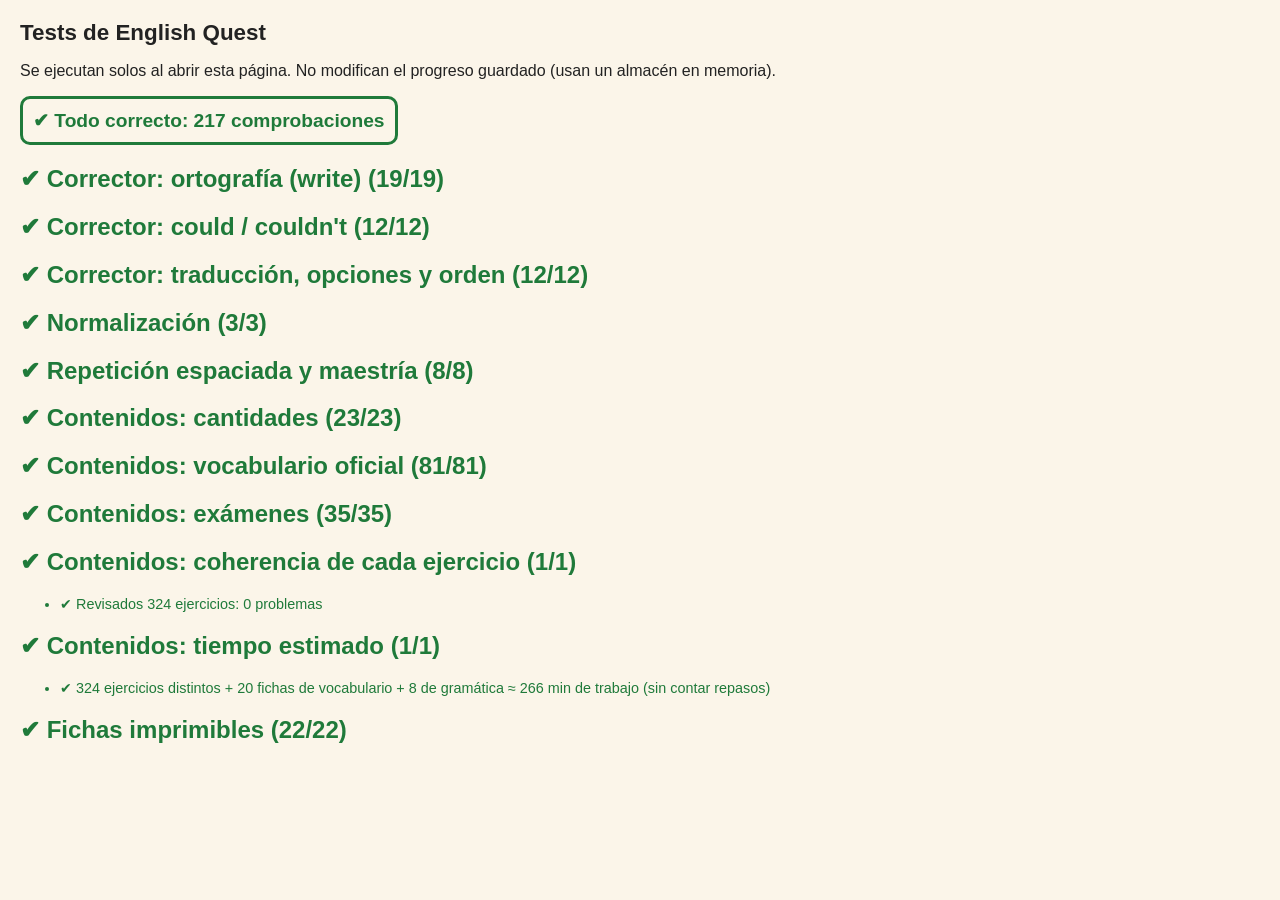
<file: tests/tests.html>
<!doctype html>
<html lang="es">
<head>
  <meta charset="utf-8">
  <meta name="viewport" content="width=device-width, initial-scale=1">
  <title>Tests · English Quest</title>
  <style>
    body { font-family: Verdana, sans-serif; margin: 20px; background: #fbf5e9; color: #222; }
    h1 { font-size: 1.4rem; }
    .pass { color: #1f7a3a; } .fail { color: #b2443c; font-weight: 700; }
    li { margin: 3px 0; font-size: .9rem; }
    #summary { font-size: 1.2rem; font-weight: 700; padding: 10px; border: 3px solid; border-radius: 10px; display: inline-block; }
    pre { background: #fff; padding: 8px; border-radius: 8px; white-space: pre-wrap; }
  </style>
</head>
<body>
  <h1>Tests de English Quest</h1>
  <p>Se ejecutan solos al abrir esta página. No modifican el progreso guardado (usan un almacén en memoria).</p>
  <div id="summary">Ejecutando…</div>
  <div id="out"></div>
  <script>
    // Aislar los tests del progreso real
    try { var __k = 'eq.v1'; window.__saved = localStorage.getItem(__k); } catch (e) {}
  </script>
  <script src="../js/ui/dom.js"></script>
  <script>
    // Almacén en memoria para los tests
    (function () {
      var real = Storage.prototype.setItem;
      Storage.prototype.setItem = function (k, v) { if (k === 'eq.v1') return; return real.apply(this, arguments); };
      var realGet = Storage.prototype.getItem;
      Storage.prototype.getItem = function (k) { if (k === 'eq.v1') return null; return realGet.apply(this, arguments); };
    })();
  </script>
  <script src="../js/core/store.js"></script>
  <script src="../js/core/timer.js"></script>
  <script src="../js/a11y/settings.js"></script>
  <script src="../js/a11y/speech.js"></script>
  <script src="../js/art/vocab-icons.js"></script>
  <script src="../js/content/vocab.js"></script>
  <script src="../js/content/grammar-cards.js"></script>
  <script src="../js/content/bank-could.js"></script>
  <script src="../js/content/bank-connectors.js"></script>
  <script src="../js/content/bank-vocab.js"></script>
  <script src="../js/content/bank-sentences.js"></script>
  <script src="../js/content/bank-mixed.js"></script>
  <script src="../js/content/exams.js"></script>
  <script src="../js/content/index.js"></script>
  <script src="../js/engine/normalize.js"></script>
  <script src="../js/engine/diff.js"></script>
  <script src="../js/engine/checker.js"></script>
  <script src="../js/engine/srs.js"></script>
  <script src="../js/engine/picker.js"></script>
  <script src="../js/ui/components.js"></script>
  <script src="../js/engine/feedback.js"></script>
  <script src="../js/engine/rewards.js"></script>
  <script src="../js/print/sheets.js"></script>
  <script src="tests.js"></script>
</body>
</html>
</file>
